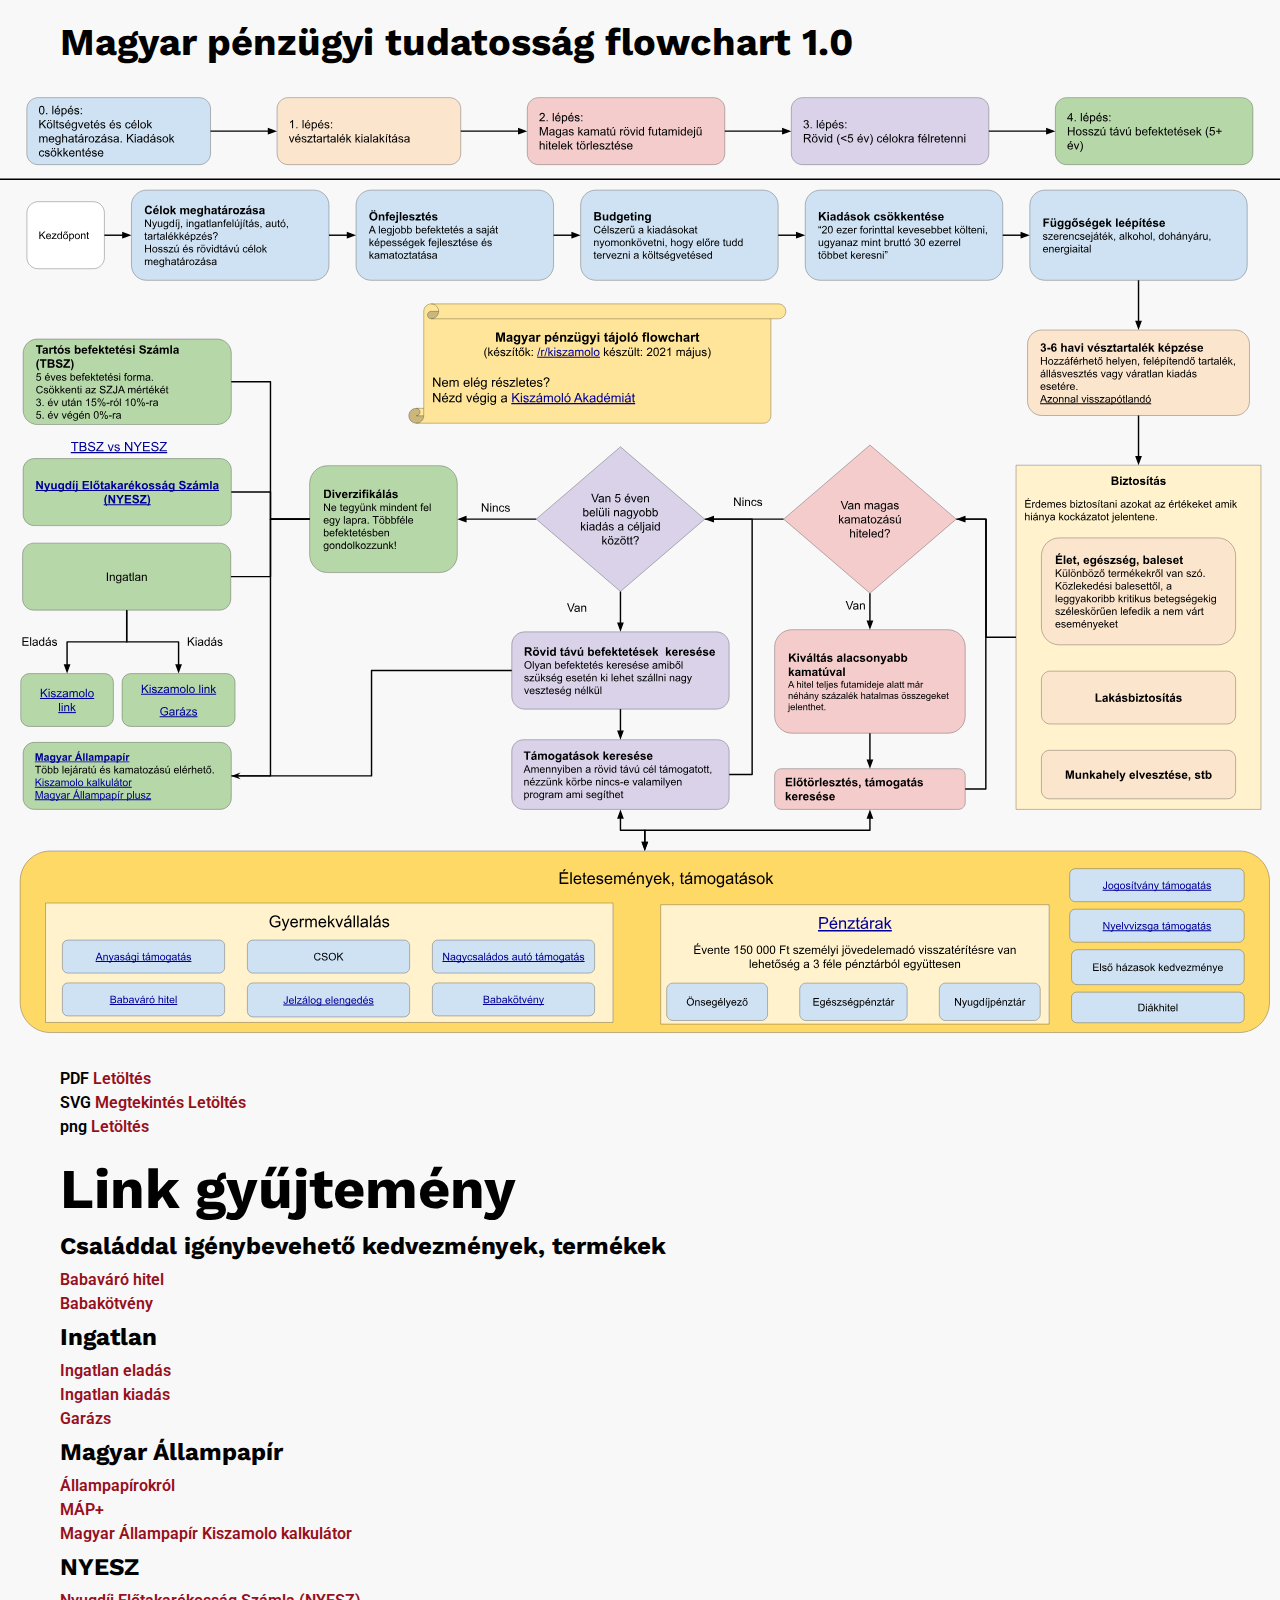
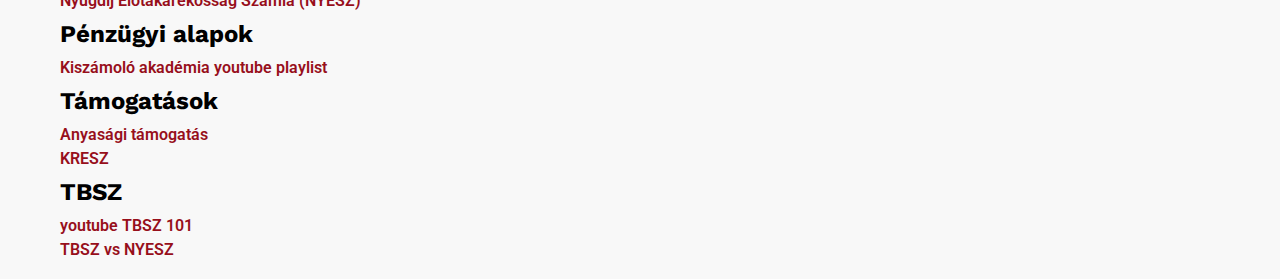
<file: index.html>
<!DOCTYPE html>
<html>

<head>
  <meta charset="utf-8">
  <title>Hun flowchart 1.0</title>
  <meta name="author" content="">
  <meta name="description" content="">
  <meta name="viewport" content="width=device-width, initial-scale=1">
 <link href="style.css" rel="stylesheet">
</head>

<body>
  <div class="flex-container">
      <main>

        <div class="container">
          <h1>Magyar pénzügyi tudatosság flowchart 1.0</h1>        
        </div>
        <div class="display-image">
          <img src="./hun-chart-1.0.svg" alt="">
        </div>
        <div class="container">
          <div class="letoltesek">
            <article>
              <span>PDF</span>
              <a href="hun-chart-1.0.pdf">Letöltés</a></td>
            </article>
            <article>
              <span>SVG</span>
              <a href="svg.html">Megtekintés</a>
              <a href="hun-chart-1.0.svg">Letöltés</a>
            </article> 
            <article>
              <span>png</span>
              <a href="hun-chart-1.0.png">Letöltés</a>
            </article>
          </div>
          <article class="linkek">
            <h2>Link gyűjtemény</h2> 
            <div>
              <h3>Családdal igénybevehető kedvezmények, termékek</h3>
              <ul>
                <li><a href="https://kiszamolo.hu/babavaro-hitel-tudnivalok/">Babaváró hitel</a></li>
                <li><a href="https://csalad.hu/csaladban-elni/idoben-elkezdett-szuloi-megtakaritas-biztonsagosabb-elet-a-gyermeknek">Babakötvény</a></li>
              </ul>
            </div>
            <div>
              <h3>Ingatlan</h3>
              <ul>
                <li><a href="https://kiszamolo.hu/eladott-ingatlan-utani-nem-adozas/">Ingatlan eladás</a></li>
                <li><a href="https://kiszamolo.hu/a-lakas-nem-passziv-befektetes/">Ingatlan kiadás</a></li>
                <li><a href="https://kiszamolo.hu/a-garazs-mint-befektetes/">Garázs</a></li>
              </ul>
            </div>
            <div>
              <h3>Magyar Állampapír</h3>
              <ul>
                <li><a href="https://kiszamolo.hu/az-allampapirokrol/">Állampapírokról</a></li>
                <li><a href="https://www.reddit.com/r/kiszamolo/comments/mxgmwt/megtakar%C3%ADt%C3%A1s_r%C3%B6vid_t%C3%A1von_m%C3%A1p_plusz/">MÁP+</a></li>
                <li><a href="https://kiszamolo.hu/premium-allampapir-vagy-allampapir-plusz-kalkulator-2/">Magyar Állampapír Kiszamolo kalkulátor</a></li>
              </ul>
            </div>
            <div>
              <h3>NYESZ</h3>
              <ul>
                <li><a href="https://nyugdijmaskeppen.hu/nyugdij-elotakarekossagi-szamla-nyesz/">Nyugdíj Előtakarékosság Számla (NYESZ)</a></li>
              </ul>
            </div>
            <div>
              <h3>Pénzügyi alapok</h3>
              <ul>
                <li><a href="https://www.youtube.com/watch?v=vgnlSwmUdQA&list=PLuZt2T3kHxp15mbnjXNYCggArEY6FVnZn&ab_channel=Kisz%C3%A1mol%C3%B3">Kiszámoló akadémia youtube playlist</a></li>
              </ul>
            </div>
             <div>
              <h3>Támogatások</h3>
              <ul>
                <li><a href="https://csalad.hu/tamogatasok/anyasagi-tamogatas">Anyasági támogatás</a></li>
                <li><a href="https://csalad.hu/tamogatasok/kresz-vizsgadij-tamogatas">KRESZ</a></li>
              </ul>
            </div>
             <div>
              <h3>TBSZ</h3>
              <ul>
                <li><a href="https://www.youtube.com/watch?v=Z0enhjtqGV0&ab_channel=P%C3%A9nz%C3%BCgyiFitnesz">youtube TBSZ 101</a></li>
                <li><a href="https://kiszamolo.hu/adojovairas-barmi-aron/">TBSZ vs NYESZ</a></li>
              </ul>
            </div>
          </article>
        </div>
      </main>
  </div>
</body>

</html>
</file>
<file: style.css>
@import url("https://fonts.googleapis.com/css2?family=Work+Sans:wght@700&display=swap");
@import url("https://fonts.googleapis.com/css2?family=Roboto&display=swap");

/* --Reset-- */

*,
:after,
:before {
  margin: 0;
  padding: 0;
  box-sizing: border-box;
}

body {
  font-family: "roboto", sans-serif;
  font-size: 1rem;
  background-color: #f8f8f8;
}

img {
  width: 100%;
  height: 100%;
}

ul {
  list-style-type: none;
}

/* --Type-- */

a {
  color: #970f1b;
  font-weight: 600;
  text-decoration: none;
}

a:hover {
  text-decoration: underline;
}

h1 {
  margin: 20px 0;
  font-family: "Work Sans", sans-serif;
  font-weight: 700;
  font-size: 38px;
  line-height: 45px;
}

h2 {
  font-family: "Work Sans", sans-serif;
  font-size: 56px;
  font-weight: 700;
}

h3 {
  font-family: "Work Sans", sans-serif;
  font-size: 24px;
  font-weight: 700;
}

/* --Display-- */
.container {
  margin: 0 auto;
  padding: 0 20px;
  max-width: 1200px;
}

.display-image {
  margin: 0 auto;
  max-width: 1400px;
}

.flex-container {
  display: flex;
  flex-direction: column;
  min-height: 100vh;
}

main {
  flex: auto;
}

.letoltesek {
  margin: 20px 0;
}

.letoltesek article {
  margin-bottom: 5px;
}

.letoltesek article span {
  font-weight: 600;
}

.linkek {
  margin-bottom: 20px;
}

.linkek div {
  margin-top: 10px;
}

.linkek ul {
  margin-top: 10px;
}

.linkek ul li {
  margin-bottom: 5px;
}
</file>
